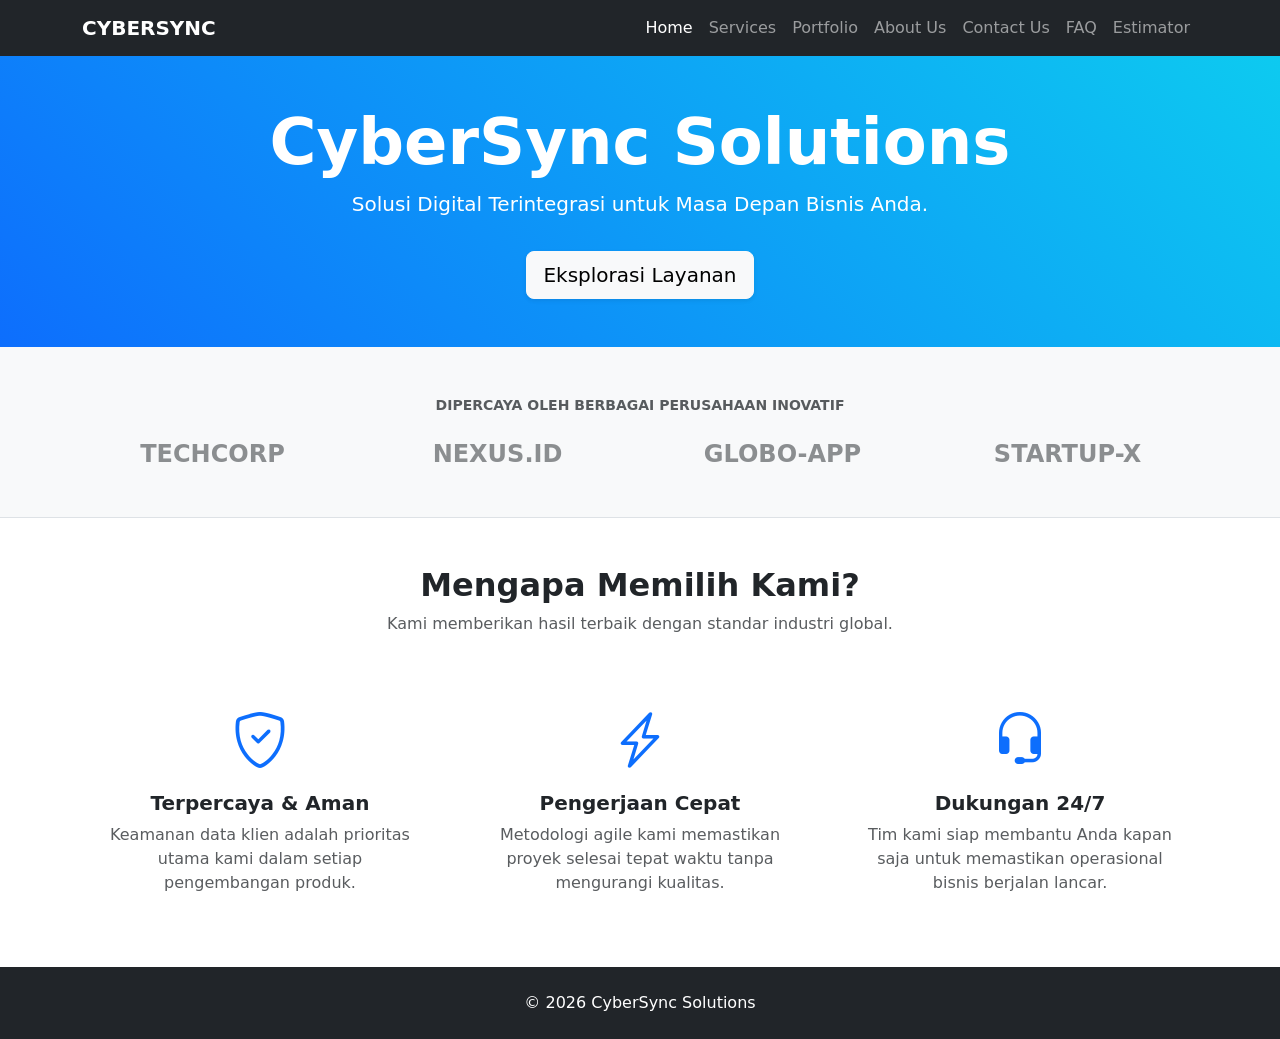
<file: index.html>
<!DOCTYPE html>

<head>
    <meta charset="UTF-8">
    <meta name="viewport" content="width=device-width, initial-scale=1.0">
    <title>CyberSync Solutions</title>
    <link href="https://cdn.jsdelivr.net/npm/bootstrap@5.3.2/dist/css/bootstrap.min.css" rel="stylesheet">
    <link rel="stylesheet" href="https://cdn.jsdelivr.net/npm/bootstrap-icons@1.11.1/font/bootstrap-icons.css">
    <link rel="stylesheet" href="./assets/css/style.css">
</head>

<body class="d-flex flex-column min-vh-100">

    <!-- Navbar: Start -->
    <nav class="navbar navbar-expand-lg navbar-dark bg-dark sticky-top">
        <div class="container">
            <a class="navbar-brand fw-bold" href="/">CYBERSYNC</a>
            <button class="navbar-toggler" type="button" data-bs-toggle="collapse" data-bs-target="#navbarNav">
                <span class="navbar-toggler-icon"></span>
            </button>
            <div class="collapse navbar-collapse" id="navbarNav">
                <ul class="navbar-nav ms-auto text-center mb-2 mb-lg-0">
                    <li class="nav-item"><a class="nav-link active" href="/">Home</a></li>
                    <li class="nav-item"><a class="nav-link" href="/services">Services</a></li>
                    <li class="nav-item"><a class="nav-link" href="/gallery">Portfolio</a></li>
                    <li class="nav-item"><a class="nav-link" href="/about-us">About Us</a></li>
                    <li class="nav-item"><a class="nav-link" href="/contact-us">Contact Us</a></li>
                    <li class="nav-item"><a class="nav-link" href="/faq">FAQ</a></li>
                    <li class="nav-item"><a class="nav-link" href="/estimator">Estimator</a></li>
                </ul>
            </div>
        </div>
    </nav>
    <!-- Navbar: End -->

    <!-- Container - Title & Content: Start -->
    <main class="flex-grow-1">
        <header class="hero-section text-center py-5 py-md-5">
            <div class="container">
                <h1 class="display-3 fw-bold">CyberSync Solutions</h1>
                <p class="lead px-2">Solusi Digital Terintegrasi untuk Masa Depan Bisnis Anda.</p>
                <a href="/services" class="btn btn-light btn-lg mt-3 shadow-sm">Eksplorasi Layanan</a>
            </div>
        </header>

        <section class="py-5 border-bottom bg-light">
            <div class="container text-center">
                <p class="text-muted small text-uppercase fw-bold mb-4">Dipercaya oleh berbagai perusahaan inovatif</p>
                <div class="row row-cols-2 row-cols-md-4 g-4 opacity-50 align-items-center">
                    <div class="col">
                        <h4 class="fw-bold mb-0">TECHCORP</h4>
                    </div>
                    <div class="col">
                        <h4 class="fw-bold mb-0">NEXUS.ID</h4>
                    </div>
                    <div class="col">
                        <h4 class="fw-bold mb-0">GLOBO-APP</h4>
                    </div>
                    <div class="col">
                        <h4 class="fw-bold mb-0">STARTUP-X</h4>
                    </div>
                </div>
            </div>
        </section>

        <section class="py-5">
            <div class="container">
                <div class="text-center mb-5 px-3">
                    <h2 class="fw-bold">Mengapa Memilih Kami?</h2>
                    <p class="text-muted">Kami memberikan hasil terbaik dengan standar industri global.</p>
                </div>
                <div class="row g-4 text-center">
                    <div class="col-12 col-md-4">
                        <div class="p-4 card border-0 h-100">
                            <i class="bi bi-shield-check text-primary display-4 mb-3"></i>
                            <h5 class="fw-bold">Terpercaya & Aman</h5>
                            <p class="text-muted mb-0">Keamanan data klien adalah prioritas utama kami dalam setiap
                                pengembangan produk.</p>
                        </div>
                    </div>
                    <div class="col-12 col-md-4">
                        <div class="p-4 card border-0 h-100">
                            <i class="bi bi-lightning-charge text-primary display-4 mb-3"></i>
                            <h5 class="fw-bold">Pengerjaan Cepat</h5>
                            <p class="text-muted mb-0">Metodologi agile kami memastikan proyek selesai tepat waktu tanpa
                                mengurangi kualitas.</p>
                        </div>
                    </div>
                    <div class="col-12 col-md-4">
                        <div class="p-4 card border-0 h-100">
                            <i class="bi bi-headset text-primary display-4 mb-3"></i>
                            <h5 class="fw-bold">Dukungan 24/7</h5>
                            <p class="text-muted mb-0">Tim kami siap membantu Anda kapan saja untuk memastikan
                                operasional bisnis berjalan lancar.</p>
                        </div>
                    </div>
                </div>
            </div>
        </section>
    </main>
    <!-- Container - Title & Content: End -->

    <!-- Footer: Start -->
    <footer class="py-4 bg-dark text-white text-center">
        <div class="container">
            <p class="mb-0">&copy; 2026 CyberSync Solutions</p>
        </div>
    </footer>
    <!-- Footer: End -->

    <script src="https://cdn.jsdelivr.net/npm/bootstrap@5.3.2/dist/js/bootstrap.bundle.min.js"></script>
    <script src="./assets/js/script.js"></script>
</body>

</html>
</file>
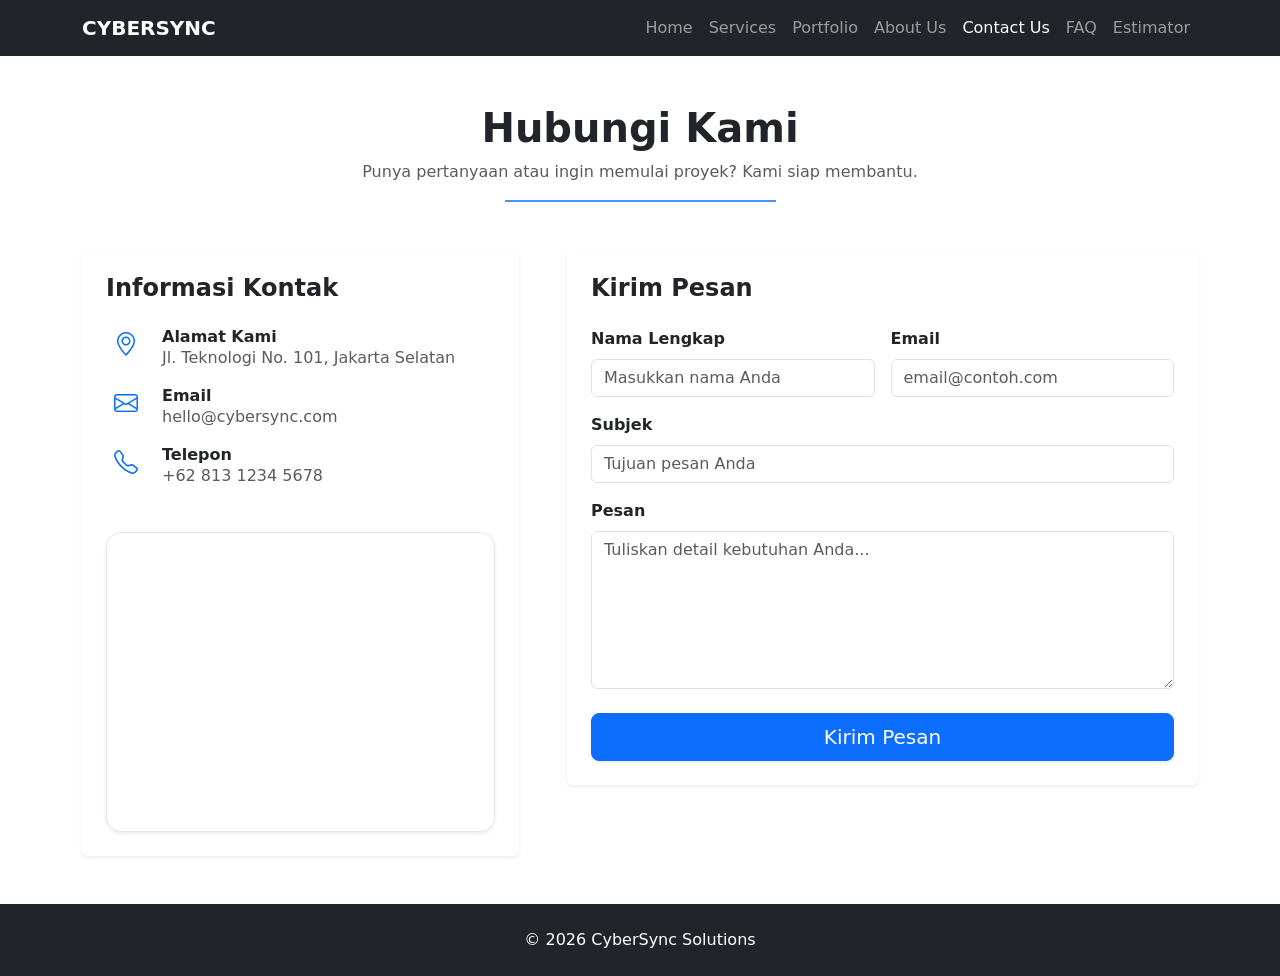
<file: contact-us.html>
<!DOCTYPE html>

<head>
    <meta charset="UTF-8">
    <meta name="viewport" content="width=device-width, initial-scale=1.0">
    <title>Contact Us | CyberSync Solutions</title>
    <link href="https://cdn.jsdelivr.net/npm/bootstrap@5.3.2/dist/css/bootstrap.min.css" rel="stylesheet">
    <link rel="stylesheet" href="https://cdn.jsdelivr.net/npm/bootstrap-icons@1.11.1/font/bootstrap-icons.css">
    <link rel="stylesheet" href="./assets/css/style.css">
</head>

<body class="d-flex flex-column min-vh-100">

    <!-- Navbar: Start -->
    <nav class="navbar navbar-expand-lg navbar-dark bg-dark sticky-top">
        <div class="container">
            <a class="navbar-brand fw-bold" href="/">CYBERSYNC</a>
            <button class="navbar-toggler" type="button" data-bs-toggle="collapse" data-bs-target="#navbarNav">
                <span class="navbar-toggler-icon"></span>
            </button>
            <div class="collapse navbar-collapse" id="navbarNav">
                <ul class="navbar-nav ms-auto text-center mb-2 mb-lg-0">
                    <li class="nav-item"><a class="nav-link" href="/">Home</a></li>
                    <li class="nav-item"><a class="nav-link" href="/services">Services</a></li>
                    <li class="nav-item"><a class="nav-link" href="/gallery">Portfolio</a></li>
                    <li class="nav-item"><a class="nav-link" href="/about-us">About Us</a></li>
                    <li class="nav-item"><a class="nav-link active" href="/contact-us">Contact Us</a></li>
                    <li class="nav-item"><a class="nav-link" href="/faq">FAQ</a></li>
                    <li class="nav-item"><a class="nav-link" href="/estimator">Estimator</a></li>
                </ul>
            </div>
        </div>
    </nav>
    <!-- Navbar: End -->

    <!-- Container - Title & Content: Start -->
    <main class="flex-grow-1 py-5">
        <div class="container">
            <div class="text-center mb-5 px-3">
                <h1 class="fw-bold">Hubungi Kami</h1>
                <p class="text-muted">Punya pertanyaan atau ingin memulai proyek? Kami siap membantu.</p>
                <hr class="w-25 mx-auto border-primary border-2 opacity-75 mt-3">
            </div>

            <div class="row g-5">
                <div class="col-12 col-lg-5">
                    <div class="card border-0 shadow-sm p-4 h-100">
                        <h4 class="fw-bold mb-4">Informasi Kontak</h4>

                        <div class="d-flex align-items-start mb-3">
                            <i class="bi bi-geo-alt contact-info-icon me-3"></i>
                            <div>
                                <h6 class="mb-0 fw-bold">Alamat Kami</h6>
                                <p class="text-muted mb-0">Jl. Teknologi No. 101, Jakarta Selatan</p>
                            </div>
                        </div>

                        <div class="d-flex align-items-start mb-3">
                            <i class="bi bi-envelope contact-info-icon me-3"></i>
                            <div>
                                <h6 class="mb-0 fw-bold">Email</h6>
                                <p class="text-muted mb-0">hello@cybersync.com</p>
                            </div>
                        </div>

                        <div class="d-flex align-items-start mb-4">
                            <i class="bi bi-telephone contact-info-icon me-3"></i>
                            <div>
                                <h6 class="mb-0 fw-bold">Telepon</h6>
                                <p class="text-muted mb-0">+62 813 1234 5678</p>
                            </div>
                        </div>

                        <div class="map-container shadow-sm">
                            <iframe
                                src="https://www.google.com/maps/embed?pb=!1m18!1m12!1m3!1d3966.2482326792476!2d106.802111514769!3d-6.230978995489569!2m3!1f0!2f0!3f0!3m2!1i1024!2i768!4f13.1!3m3!1m2!1s0x2e69f14d30000001%3A0x291263056094b87!2sJakarta%20Selatan!5e0!3m2!1sid!2sid!4v1641000000000!5m2!1sid!2sid"
                                width="100%" height="100%" style="border:0;" allowfullscreen="" loading="lazy">
                            </iframe>
                        </div>
                    </div>
                </div>

                <div class="col-12 col-lg-7">
                    <div class="card border-0 shadow-sm p-4">
                        <h4 class="fw-bold mb-4">Kirim Pesan</h4>
                        <form id="contactForm">
                            <div class="row g-3">
                                <div class="col-12 col-md-6">
                                    <label class="form-label fw-semibold">Nama Lengkap</label>
                                    <input type="text" class="form-control" placeholder="Masukkan nama Anda" required>
                                </div>
                                <div class="col-12 col-md-6">
                                    <label class="form-label fw-semibold">Email</label>
                                    <input type="email" class="form-control" placeholder="email@contoh.com" required>
                                </div>
                                <div class="col-12">
                                    <label class="form-label fw-semibold">Subjek</label>
                                    <input type="text" class="form-control" placeholder="Tujuan pesan Anda">
                                </div>
                                <div class="col-12">
                                    <label class="form-label fw-semibold">Pesan</label>
                                    <textarea class="form-control" rows="6"
                                        placeholder="Tuliskan detail kebutuhan Anda..."></textarea>
                                </div>
                                <div class="col-12">
                                    <button type="submit" class="btn btn-primary btn-lg w-100 mt-2 shadow-sm">Kirim
                                        Pesan</button>
                                </div>
                            </div>
                        </form>
                    </div>
                </div>
            </div>
        </div>
    </main>
    <!-- Container - Title & Content: End -->

    <!-- Footer: Start -->
    <footer class="py-4 bg-dark text-white text-center">
        <div class="container px-4">
            <p class="mb-0">&copy; 2026 CyberSync Solutions</p>
        </div>
    </footer>
    <!-- Footer: End -->

    <script src="https://cdn.jsdelivr.net/npm/bootstrap@5.3.2/dist/js/bootstrap.bundle.min.js"></script>
    <script src="./assets/js/script.js"></script>
</body>

</html>
</file>
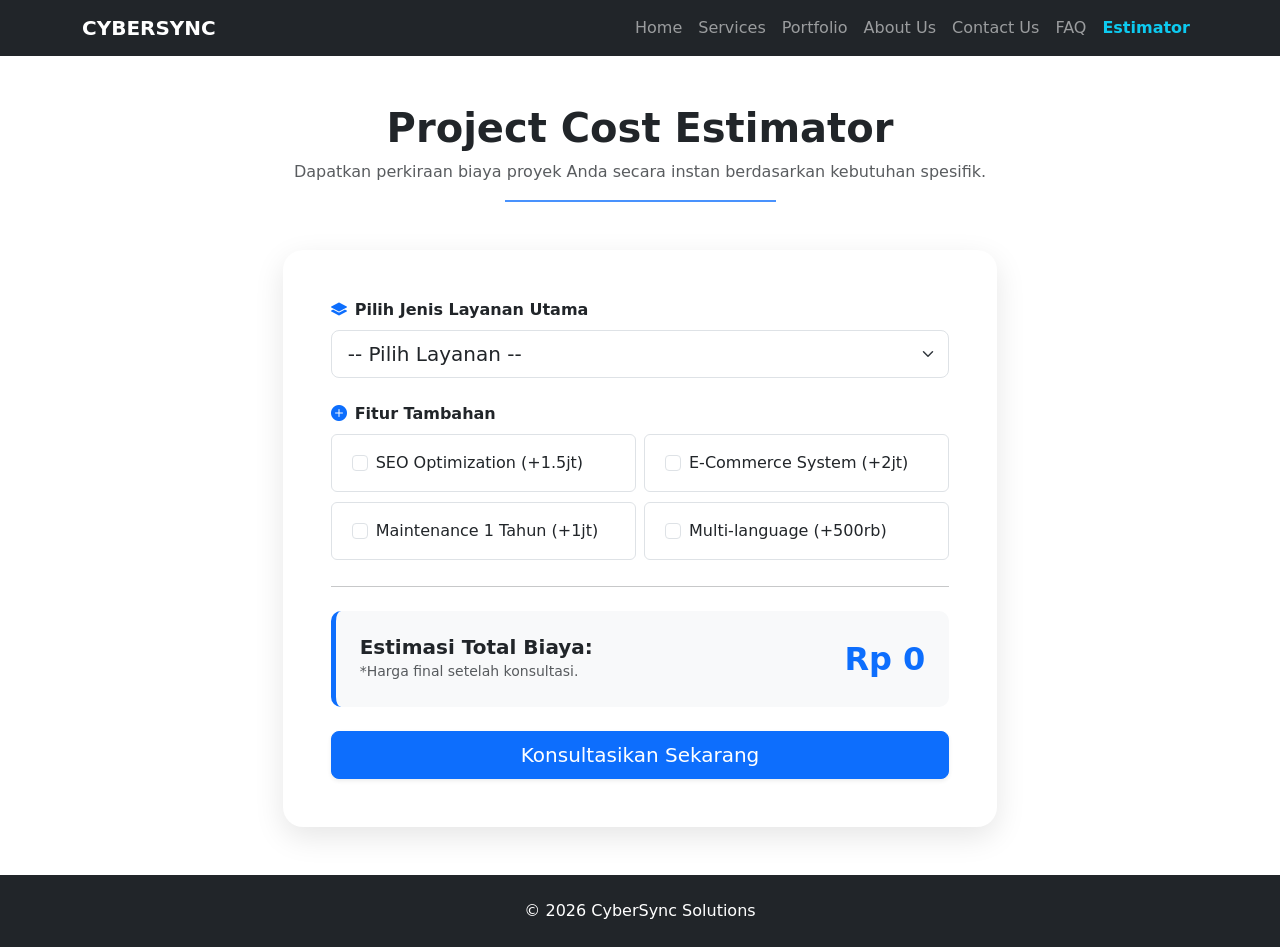
<file: estimator.html>
<!DOCTYPE html>

<head>
    <meta charset="UTF-8">
    <meta name="viewport" content="width=device-width, initial-scale=1.0">
    <title>Project Estimator | CyberSync Solutions</title>
    <link href="https://cdn.jsdelivr.net/npm/bootstrap@5.3.2/dist/css/bootstrap.min.css" rel="stylesheet">
    <link rel="stylesheet" href="https://cdn.jsdelivr.net/npm/bootstrap-icons@1.11.1/font/bootstrap-icons.css">
    <link rel="stylesheet" href="./assets/css/style.css">
</head>

<body class="d-flex flex-column min-vh-100">

    <!-- Navbar: Start -->
    <nav class="navbar navbar-expand-lg navbar-dark bg-dark sticky-top">
        <div class="container">
            <a class="navbar-brand fw-bold" href="/">CYBERSYNC</a>
            <button class="navbar-toggler" type="button" data-bs-toggle="collapse" data-bs-target="#navbarNav">
                <span class="navbar-toggler-icon"></span>
            </button>
            <div class="collapse navbar-collapse" id="navbarNav">
                <ul class="navbar-nav ms-auto text-center mb-2 mb-lg-0">
                    <li class="nav-item"><a class="nav-link" href="/">Home</a></li>
                    <li class="nav-item"><a class="nav-link" href="/services">Services</a></li>
                    <li class="nav-item"><a class="nav-link" href="/gallery">Portfolio</a></li>
                    <li class="nav-item"><a class="nav-link" href="/about-us">About Us</a></li>
                    <li class="nav-item"><a class="nav-link" href="/contact-us">Contact Us</a></li>
                    <li class="nav-item"><a class="nav-link" href="/faq">FAQ</a></li>
                    <li class="nav-item"><a class="nav-link active fw-bold text-info" href="/estimator">Estimator</a>
                    </li>
                </ul>
            </div>
        </div>
    </nav>
    <!-- Navbar: End -->

    <!-- Container - Title & Content: Start -->
    <main class="flex-grow-1 py-5">
        <div class="container">
            <div class="text-center mb-5 px-3">
                <h1 class="fw-bold">Project Cost Estimator</h1>
                <p class="text-muted">Dapatkan perkiraan biaya proyek Anda secara instan berdasarkan kebutuhan spesifik.
                </p>
                <hr class="w-25 mx-auto border-primary border-2 opacity-75 mt-3">
            </div>

            <div class="row justify-content-center px-3">
                <div class="col-12 col-lg-8">
                    <div class="card calc-card p-4 p-md-5">
                        <form id="calcForm">
                            <div class="mb-4">
                                <label class="form-label fw-bold"><i
                                        class="bi bi-layers-fill me-2 text-primary"></i>Pilih Jenis Layanan
                                    Utama</label>
                                <select class="form-select form-select-lg" id="serviceType">
                                    <option value="0" selected disabled>-- Pilih Layanan --</option>
                                    <option value="5000000">Web Development (Mulai Rp 5jt)</option>
                                    <option value="8000000">Mobile App Development (Mulai Rp 8jt)</option>
                                    <option value="3000000">UI/UX Design (Mulai Rp 3jt)</option>
                                    <option value="2000000">Digital Marketing (Mulai Rp 2jt)</option>
                                </select>
                            </div>

                            <div class="mb-4">
                                <label class="form-label fw-bold"><i
                                        class="bi bi-plus-circle-fill me-2 text-primary"></i>Fitur Tambahan</label>
                                <div class="row g-2">
                                    <div class="col-12 col-md-6">
                                        <div class="form-check border p-3 rounded">
                                            <input class="form-check-input ms-1" type="checkbox" value="1500000"
                                                id="feature1">
                                            <label class="form-check-label ms-2" for="feature1">SEO Optimization
                                                (+1.5jt)</label>
                                        </div>
                                    </div>
                                    <div class="col-12 col-md-6">
                                        <div class="form-check border p-3 rounded">
                                            <input class="form-check-input ms-1" type="checkbox" value="2000000"
                                                id="feature2">
                                            <label class="form-check-label ms-2" for="feature2">E-Commerce System
                                                (+2jt)</label>
                                        </div>
                                    </div>
                                    <div class="col-12 col-md-6">
                                        <div class="form-check border p-3 rounded">
                                            <input class="form-check-input ms-1" type="checkbox" value="1000000"
                                                id="feature3">
                                            <label class="form-check-label ms-2" for="feature3">Maintenance 1 Tahun
                                                (+1jt)</label>
                                        </div>
                                    </div>
                                    <div class="col-12 col-md-6">
                                        <div class="form-check border p-3 rounded">
                                            <input class="form-check-input ms-1" type="checkbox" value="500000"
                                                id="feature4">
                                            <label class="form-check-label ms-2" for="feature4">Multi-language
                                                (+500rb)</label>
                                        </div>
                                    </div>
                                </div>
                            </div>

                            <hr class="my-4">

                            <div class="result-box p-4">
                                <div
                                    class="d-flex flex-column flex-md-row justify-content-between align-items-center text-center text-md-start">
                                    <div class="mb-3 mb-md-0">
                                        <h5 class="mb-0 fw-bold">Estimasi Total Biaya:</h5>
                                        <small class="text-muted">*Harga final setelah konsultasi.</small>
                                    </div>
                                    <h2 class="mb-0 text-primary fw-bold" id="totalPriceDisplay">Rp 0</h2>
                                </div>
                            </div>

                            <div class="mt-4">
                                <a href="/contact-us" class="btn btn-primary btn-lg w-100 shadow-sm">Konsultasikan
                                    Sekarang</a>
                            </div>
                        </form>
                    </div>
                </div>
            </div>
        </div>
    </main>
    <!-- Container - Title & Content: End -->

    <!-- Footer: Start -->
    <footer class="py-4 bg-dark text-white text-center">
        <div class="container">
            <p class="mb-0">&copy; 2026 CyberSync Solutions</p>
        </div>
    </footer>
    <!-- Footer: End -->

    <script src="https://cdn.jsdelivr.net/npm/bootstrap@5.3.2/dist/js/bootstrap.bundle.min.js"></script>
    <script src="./assets/js/script.js"></script>
</body>

</html>
</file>
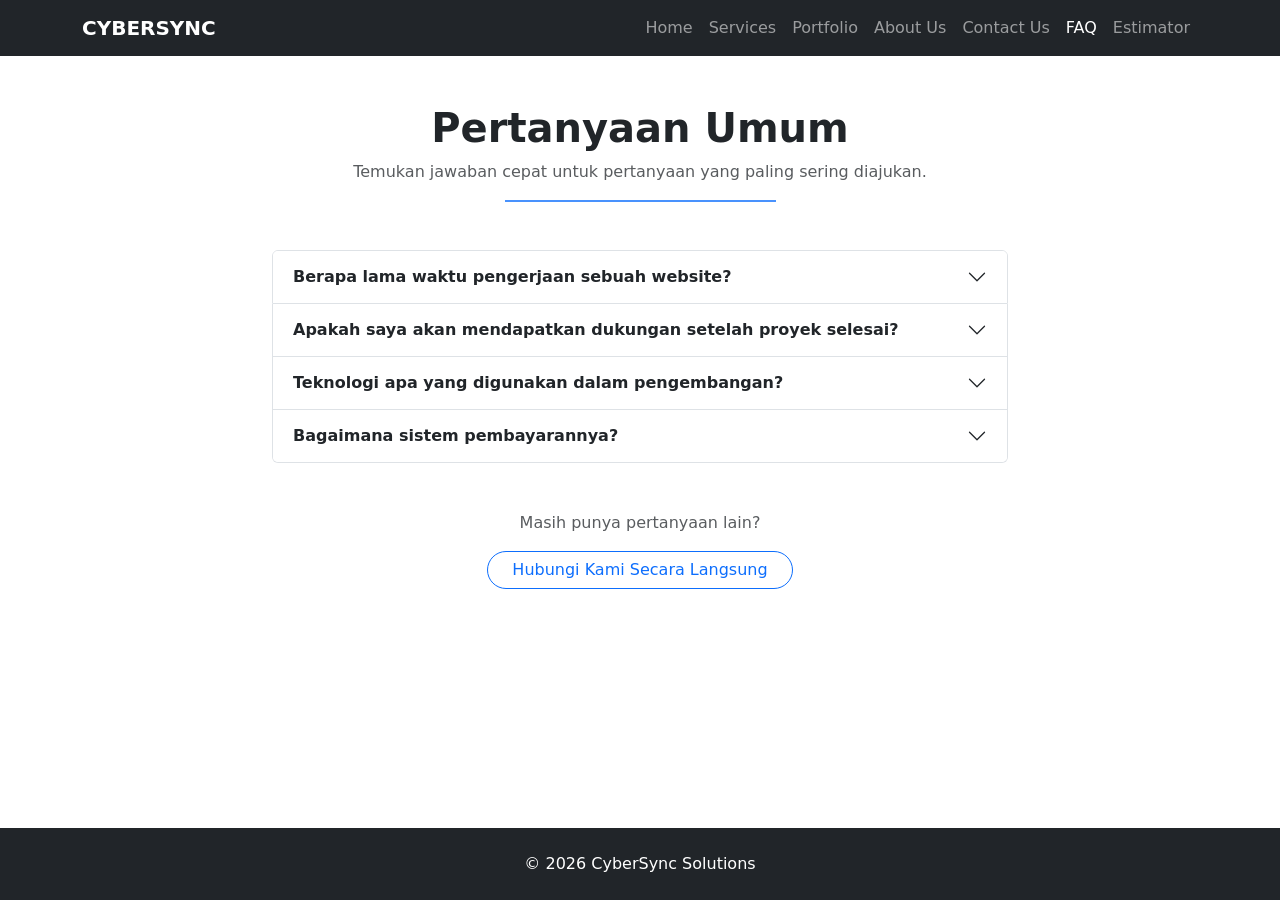
<file: faq.html>
<!DOCTYPE html>

<head>
    <meta charset="UTF-8">
    <meta name="viewport" content="width=device-width, initial-scale=1.0">
    <title>FAQ | CyberSync Solutions</title>
    <link href="https://cdn.jsdelivr.net/npm/bootstrap@5.3.2/dist/css/bootstrap.min.css" rel="stylesheet">
    <link rel="stylesheet" href="https://cdn.jsdelivr.net/npm/bootstrap-icons@1.11.1/font/bootstrap-icons.css">
    <link rel="stylesheet" href="./assets/css/style.css">
</head>

<body class="d-flex flex-column min-vh-100">

    <!-- Navbar: Start -->
    <nav class="navbar navbar-expand-lg navbar-dark bg-dark sticky-top">
        <div class="container">
            <a class="navbar-brand fw-bold" href="/">CYBERSYNC</a>
            <button class="navbar-toggler" type="button" data-bs-toggle="collapse" data-bs-target="#navbarNav">
                <span class="navbar-toggler-icon"></span>
            </button>
            <div class="collapse navbar-collapse" id="navbarNav">
                <ul class="navbar-nav ms-auto text-center mb-2 mb-lg-0">
                    <li class="nav-item"><a class="nav-link" href="/">Home</a></li>
                    <li class="nav-item"><a class="nav-link" href="/services">Services</a></li>
                    <li class="nav-item"><a class="nav-link" href="/gallery">Portfolio</a></li>
                    <li class="nav-item"><a class="nav-link" href="/about-us">About Us</a></li>
                    <li class="nav-item"><a class="nav-link" href="/contact-us">Contact Us</a></li>
                    <li class="nav-item"><a class="nav-link active" href="/faq">FAQ</a></li>
                    <li class="nav-item"><a class="nav-link" href="/estimator">Estimator</a></li>
                </ul>
            </div>
        </div>
    </nav>
    <!-- Navbar: End -->

    <!-- Container - Title & Content: Start -->
    <main class="flex-grow-1 py-5">
        <div class="container">
            <div class="text-center mb-5 px-3">
                <h1 class="fw-bold">Pertanyaan Umum</h1>
                <p class="text-muted">Temukan jawaban cepat untuk pertanyaan yang paling sering diajukan.</p>
                <hr class="w-25 mx-auto border-primary border-2 opacity-75 mt-3">
            </div>

            <div class="row justify-content-center">
                <div class="col-12 col-lg-8">
                    <div class="accordion" id="faqAccordion">

                        <div class="accordion-item">
                            <h2 class="accordion-header">
                                <button class="accordion-button collapsed fw-bold" type="button"
                                    data-bs-toggle="collapse" data-bs-target="#collapseOne">
                                    Berapa lama waktu pengerjaan sebuah website?
                                </button>
                            </h2>
                            <div id="collapseOne" class="accordion-collapse collapse" data-bs-parent="#faqAccordion">
                                <div class="accordion-body text-muted">
                                    Waktu pengerjaan sangat bergantung pada kompleksitas proyek. Untuk website profil
                                    perusahaan standar biasanya memakan waktu 2-4 minggu, sementara platform e-commerce
                                    bisa memakan waktu 1-3 bulan.
                                </div>
                            </div>
                        </div>

                        <div class="accordion-item">
                            <h2 class="accordion-header">
                                <button class="accordion-button collapsed fw-bold" type="button"
                                    data-bs-toggle="collapse" data-bs-target="#collapseTwo">
                                    Apakah saya akan mendapatkan dukungan setelah proyek selesai?
                                </button>
                            </h2>
                            <div id="collapseTwo" class="accordion-collapse collapse" data-bs-parent="#faqAccordion">
                                <div class="accordion-body text-muted">
                                    Ya, tentu saja. Kami menyediakan layanan pemeliharaan (maintenance) gratis selama 3
                                    bulan pertama untuk memastikan semua fitur berjalan lancar setelah peluncuran.
                                </div>
                            </div>
                        </div>

                        <div class="accordion-item">
                            <h2 class="accordion-header">
                                <button class="accordion-button collapsed fw-bold" type="button"
                                    data-bs-toggle="collapse" data-bs-target="#collapseThree">
                                    Teknologi apa yang digunakan dalam pengembangan?
                                </button>
                            </h2>
                            <div id="collapseThree" class="accordion-collapse collapse" data-bs-parent="#faqAccordion">
                                <div class="accordion-body text-muted">
                                    Kami menggunakan teknologi terbaru yang stabil dan aman, seperti React.js, Node.js,
                                    Laravel, Flutter untuk aplikasi mobile, dan AWS/Google Cloud untuk infrastruktur
                                    hosting.
                                </div>
                            </div>
                        </div>

                        <div class="accordion-item">
                            <h2 class="accordion-header">
                                <button class="accordion-button collapsed fw-bold" type="button"
                                    data-bs-toggle="collapse" data-bs-target="#collapseFour">
                                    Bagaimana sistem pembayarannya?
                                </button>
                            </h2>
                            <div id="collapseFour" class="accordion-collapse collapse" data-bs-parent="#faqAccordion">
                                <div class="accordion-body text-muted">
                                    Sistem pembayaran biasanya dibagi menjadi 3 tahap: Down Payment (DP) 40%, pembayaran
                                    termin kedua setelah progres 50%, dan pelunasan setelah proyek siap diluncurkan.
                                </div>
                            </div>
                        </div>

                    </div>
                </div>
            </div>

            <div class="text-center mt-5">
                <p class="text-muted">Masih punya pertanyaan lain?</p>
                <a href="/contact-us" class="btn btn-outline-primary rounded-pill px-4">Hubungi Kami Secara Langsung</a>
            </div>
        </div>
    </main>
    <!-- Container - Title & Content: End -->

    <!-- Footer: Start -->
    <footer class="py-4 bg-dark text-white text-center">
        <div class="container">
            <p class="mb-0">&copy; 2026 CyberSync Solutions</p>
        </div>
    </footer>
    <!-- Footer: End -->

    <script src="https://cdn.jsdelivr.net/npm/bootstrap@5.3.2/dist/js/bootstrap.bundle.min.js"></script>
    <script src="./assets/js/script.js"></script>
</body>

</html>
</file>
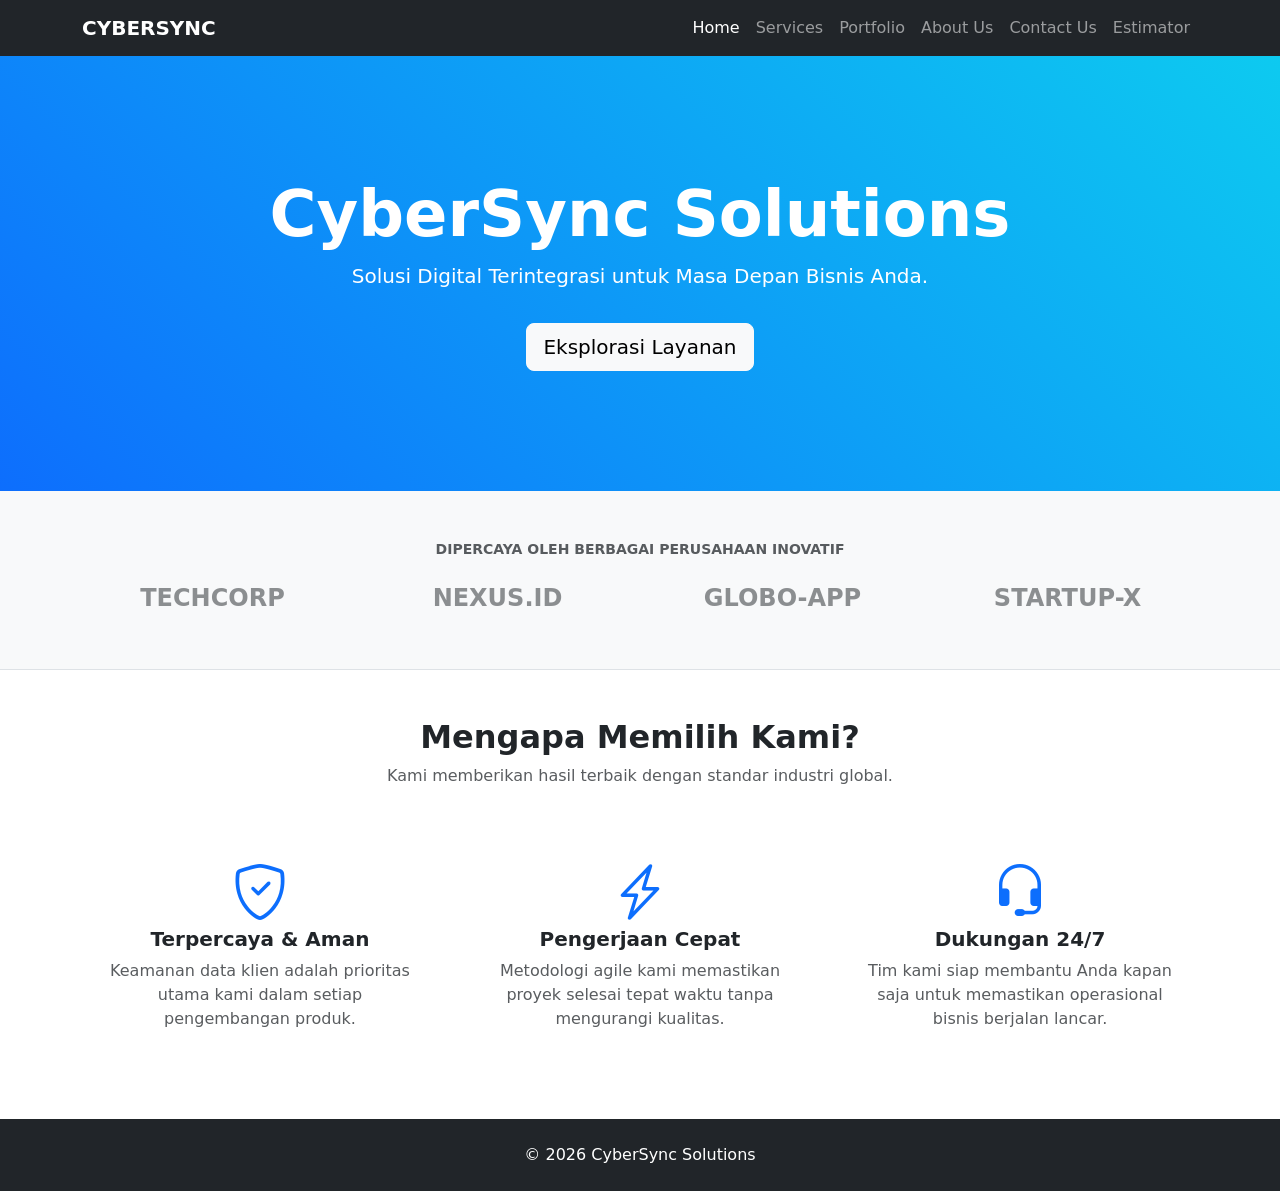
<file: home.html>
<!DOCTYPE html>

<head>
    <meta charset="UTF-8">
    <meta name="viewport" content="width=device-width, initial-scale=1.0">
    <title>CyberSync Solutions</title>
    <link href="https://cdn.jsdelivr.net/npm/bootstrap@5.3.2/dist/css/bootstrap.min.css" rel="stylesheet">
    <link rel="stylesheet" href="https://cdn.jsdelivr.net/npm/bootstrap-icons@1.11.1/font/bootstrap-icons.css">
    <link rel="stylesheet" href="./assets/css/style.css">
</head>

<body class="d-flex flex-column min-vh-100">

    <nav class="navbar navbar-expand-lg navbar-dark bg-dark sticky-top">
        <div class="container">
            <a class="navbar-brand fw-bold" href="home.html">CYBERSYNC</a>
            <button class="navbar-toggler" type="button" data-bs-toggle="collapse" data-bs-target="#navbarNav">
                <span class="navbar-toggler-icon"></span>
            </button>
            <div class="collapse navbar-collapse" id="navbarNav">
                <ul class="navbar-nav ms-auto">
                    <li class="nav-item"><a class="nav-link active" href="home.html">Home</a></li>
                    <li class="nav-item"><a class="nav-link" href="services.html">Services</a></li>
                    <li class="nav-item"><a class="nav-link" href="gallery.html">Portfolio</a></li>
                    <li class="nav-item"><a class="nav-link" href="about-us.html">About Us</a></li>
                    <li class="nav-item"><a class="nav-link" href="contact-us.html">Contact Us</a></li>
                    <li class="nav-item"><a class="nav-link" href="estimator.html">Estimator</a></li>
                </ul>
            </div>
        </div>
    </nav>

    <main class="flex-grow-1">
        <header class="hero-section text-center">
            <div class="container">
                <h1 class="display-3 fw-bold">CyberSync Solutions</h1>
                <p class="lead">Solusi Digital Terintegrasi untuk Masa Depan Bisnis Anda.</p>
                <a href="services.html" class="btn btn-light btn-lg mt-3">Eksplorasi Layanan</a>
            </div>
        </header>

        <section class="py-5 border-bottom bg-light">
            <div class="container text-center">
                <p class="text-muted small text-uppercase fw-bold mb-4">Dipercaya oleh berbagai perusahaan inovatif</p>
                <div class="row row-cols-2 row-cols-md-4 g-4 opacity-50">
                    <div class="col">
                        <h4 class="fw-bold">TECHCORP</h4>
                    </div>
                    <div class="col">
                        <h4 class="fw-bold">NEXUS.ID</h4>
                    </div>
                    <div class="col">
                        <h4 class="fw-bold">GLOBO-APP</h4>
                    </div>
                    <div class="col">
                        <h4 class="fw-bold">STARTUP-X</h4>
                    </div>
                </div>
            </div>
        </section>

        <section class="py-5">
            <div class="container">
                <div class="text-center mb-5">
                    <h2 class="fw-bold">Mengapa Memilih Kami?</h2>
                    <p class="text-muted">Kami memberikan hasil terbaik dengan standar industri global.</p>
                </div>
                <div class="row g-4 text-center">
                    <div class="col-md-4">
                        <div class="p-4">
                            <i class="bi bi-shield-check text-primary display-4 mb-3"></i>
                            <h5 class="fw-bold">Terpercaya & Aman</h5>
                            <p class="text-muted">Keamanan data klien adalah prioritas utama kami dalam setiap
                                pengembangan produk.</p>
                        </div>
                    </div>
                    <div class="col-md-4">
                        <div class="p-4">
                            <i class="bi bi-lightning-charge text-primary display-4 mb-3"></i>
                            <h5 class="fw-bold">Pengerjaan Cepat</h5>
                            <p class="text-muted">Metodologi agile kami memastikan proyek selesai tepat waktu tanpa
                                mengurangi kualitas.</p>
                        </div>
                    </div>
                    <div class="col-md-4">
                        <div class="p-4">
                            <i class="bi bi-headset text-primary display-4 mb-3"></i>
                            <h5 class="fw-bold">Dukungan 24/7</h5>
                            <p class="text-muted">Tim kami siap membantu Anda kapan saja untuk memastikan operasional
                                bisnis berjalan lancar.</p>
                        </div>
                    </div>
                </div>
            </div>
        </section>

    </main>

    <footer class="py-4 bg-dark text-white text-center">
        <div class="container">
            <p class="mb-0">&copy; 2026 CyberSync Solutions</p>
        </div>
    </footer>
</body>

</html>
</file>
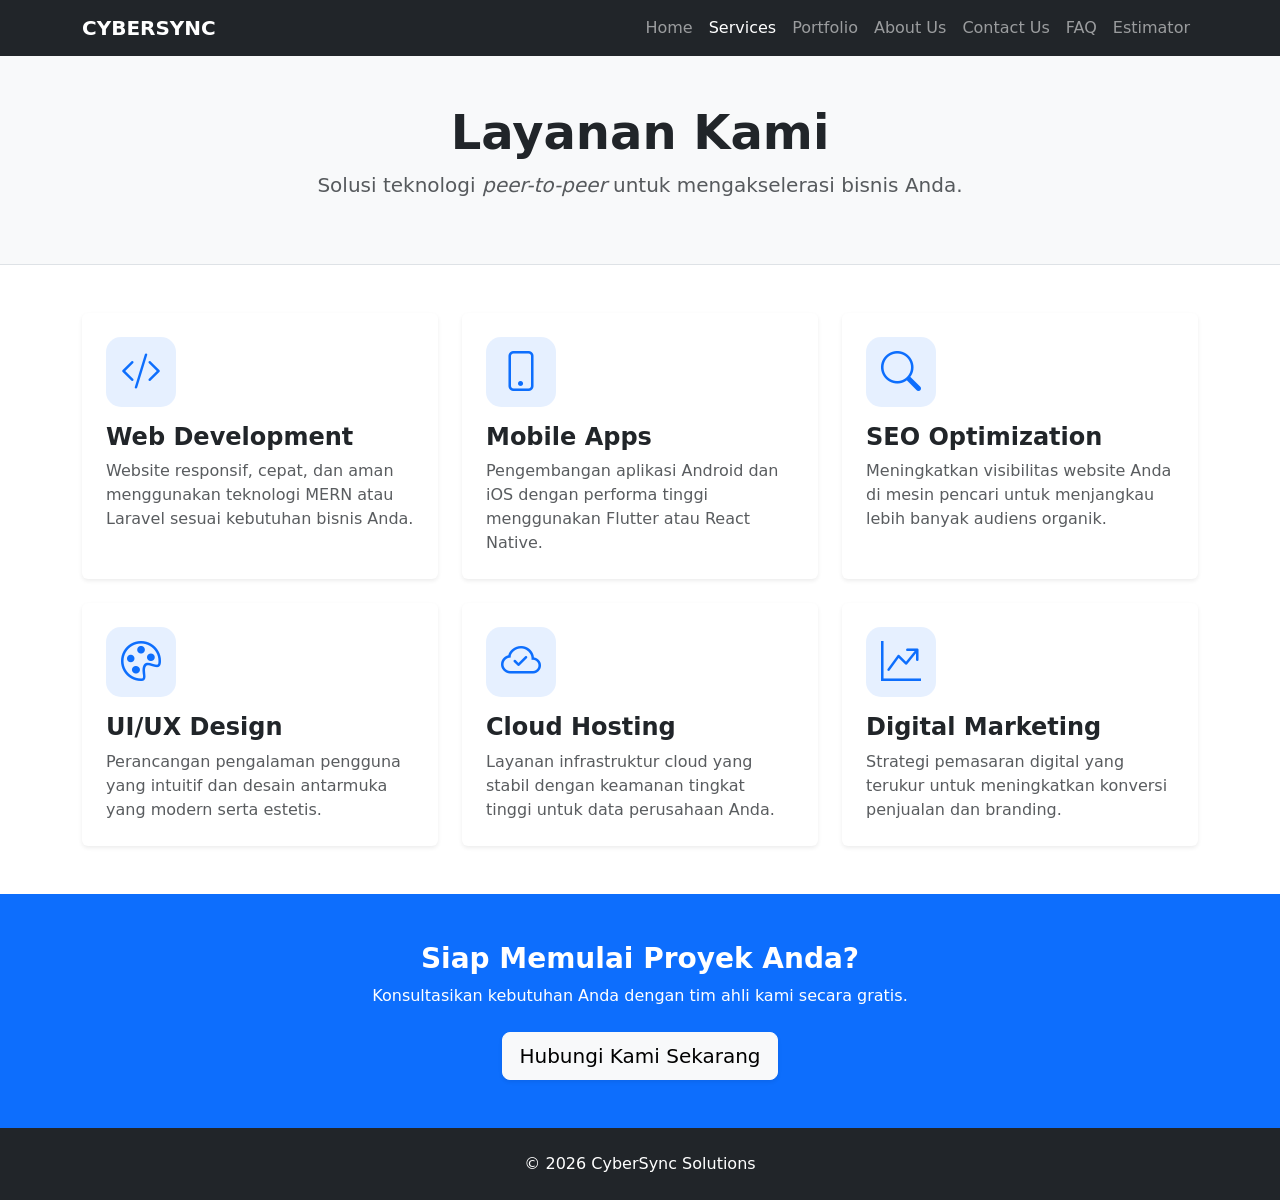
<file: services.html>
<!DOCTYPE html>

<head>
    <meta charset="UTF-8">
    <meta name="viewport" content="width=device-width, initial-scale=1.0">
    <title>Services | CyberSync Solutions</title>
    <link href="https://cdn.jsdelivr.net/npm/bootstrap@5.3.2/dist/css/bootstrap.min.css" rel="stylesheet">
    <link rel="stylesheet" href="https://cdn.jsdelivr.net/npm/bootstrap-icons@1.11.1/font/bootstrap-icons.css">
    <link rel="stylesheet" href="./assets/css/style.css">
</head>

<body class="d-flex flex-column min-vh-100">

    <!-- Navbar: Start -->
    <nav class="navbar navbar-expand-lg navbar-dark bg-dark sticky-top">
        <div class="container">
            <a class="navbar-brand fw-bold" href="/">CYBERSYNC</a>
            <button class="navbar-toggler" type="button" data-bs-toggle="collapse" data-bs-target="#navbarNav">
                <span class="navbar-toggler-icon"></span>
            </button>
            <div class="collapse navbar-collapse" id="navbarNav">
                <ul class="navbar-nav ms-auto text-center mb-2 mb-lg-0">
                    <li class="nav-item"><a class="nav-link" href="/">Home</a></li>
                    <li class="nav-item"><a class="nav-link active" href="/services">Services</a></li>
                    <li class="nav-item"><a class="nav-link" href="/gallery">Portfolio</a></li>
                    <li class="nav-item"><a class="nav-link" href="/about-us">About Us</a></li>
                    <li class="nav-item"><a class="nav-link" href="/contact-us">Contact Us</a></li>
                    <li class="nav-item"><a class="nav-link" href="/faq">FAQ</a></li>
                    <li class="nav-item"><a class="nav-link" href="/estimator">Estimator</a></li>
                </ul>
            </div>
        </div>
    </nav>
    <!-- Navbar: End -->

    <!-- Container - Title & Content: Start -->
    <main class="flex-grow-1">
        <section class="py-5 bg-light border-bottom">
            <div class="container text-center px-4">
                <h1 class="display-5 fw-bold">Layanan Kami</h1>
                <p class="lead opacity-75 px-2">Solusi teknologi <i>peer-to-peer</i> untuk mengakselerasi bisnis Anda.</p>
            </div>
        </section>

        <section class="py-5">
            <div class="container">
                <div class="row g-4">
                    <div class="col-12 col-md-6 col-lg-4">
                        <div class="card h-100 p-4 service-card shadow-sm border-0">
                            <div class="service-icon mb-3">
                                <i class="bi bi-code-slash text-primary display-6"></i>
                            </div>
                            <h4 class="fw-bold">Web Development</h4>
                            <p class="text-muted mb-0">Website responsif, cepat, dan aman menggunakan teknologi MERN
                                atau Laravel sesuai kebutuhan bisnis Anda.</p>
                        </div>
                    </div>

                    <div class="col-12 col-md-6 col-lg-4">
                        <div class="card h-100 p-4 service-card shadow-sm border-0">
                            <div class="service-icon mb-3">
                                <i class="bi bi-phone text-primary display-6"></i>
                            </div>
                            <h4 class="fw-bold">Mobile Apps</h4>
                            <p class="text-muted mb-0">Pengembangan aplikasi Android dan iOS dengan performa tinggi
                                menggunakan Flutter atau React Native.</p>
                        </div>
                    </div>

                    <div class="col-12 col-md-6 col-lg-4">
                        <div class="card h-100 p-4 service-card shadow-sm border-0">
                            <div class="service-icon mb-3">
                                <i class="bi bi-search text-primary display-6"></i>
                            </div>
                            <h4 class="fw-bold">SEO Optimization</h4>
                            <p class="text-muted mb-0">Meningkatkan visibilitas website Anda di mesin pencari untuk
                                menjangkau lebih banyak audiens organik.</p>
                        </div>
                    </div>

                    <div class="col-12 col-md-6 col-lg-4">
                        <div class="card h-100 p-4 service-card shadow-sm border-0">
                            <div class="service-icon mb-3">
                                <i class="bi bi-palette text-primary display-6"></i>
                            </div>
                            <h4 class="fw-bold">UI/UX Design</h4>
                            <p class="text-muted mb-0">Perancangan pengalaman pengguna yang intuitif dan desain
                                antarmuka yang modern serta estetis.</p>
                        </div>
                    </div>

                    <div class="col-12 col-md-6 col-lg-4">
                        <div class="card h-100 p-4 service-card shadow-sm border-0">
                            <div class="service-icon mb-3">
                                <i class="bi bi-cloud-check text-primary display-6"></i>
                            </div>
                            <h4 class="fw-bold">Cloud Hosting</h4>
                            <p class="text-muted mb-0">Layanan infrastruktur cloud yang stabil dengan keamanan tingkat
                                tinggi untuk data perusahaan Anda.</p>
                        </div>
                    </div>

                    <div class="col-12 col-md-6 col-lg-4">
                        <div class="card h-100 p-4 service-card shadow-sm border-0">
                            <div class="service-icon mb-3">
                                <i class="bi bi-graph-up-arrow text-primary display-6"></i>
                            </div>
                            <h4 class="fw-bold">Digital Marketing</h4>
                            <p class="text-muted mb-0">Strategi pemasaran digital yang terukur untuk meningkatkan
                                konversi penjualan dan branding.</p>
                        </div>
                    </div>
                </div>
            </div>
        </section>

        <section class="py-5 bg-primary text-white text-center">
            <div class="container px-4">
                <h3 class="fw-bold">Siap Memulai Proyek Anda?</h3>
                <p>Konsultasikan kebutuhan Anda dengan tim ahli kami secara gratis.</p>
                <a href="/contact-us" class="btn btn-light btn-lg mt-2 shadow-sm">Hubungi Kami Sekarang</a>
            </div>
        </section>
    </main>
    <!-- Container - Title & Content: End -->

    <!-- Footer: Start -->
    <footer class="py-4 bg-dark text-white text-center">
        <div class="container">
            <p class="mb-0">&copy; 2026 CyberSync Solutions</p>
        </div>
    </footer>
    <!-- Footer: End -->

    <script src="https://cdn.jsdelivr.net/npm/bootstrap@5.3.2/dist/js/bootstrap.bundle.min.js"></script>
    <script src="./assets/js/script.js"></script>
</body>

</html>
</file>
<file: assets/css/style.css>
/* Home */
.hero-section {
    padding: 120px 0;
    background: linear-gradient(45deg, #0d6efd, #0dcaf0);
    color: white;
}

/* Services */
.service-icon {
    width: 70px;
    height: 70px;
    display: flex;
    align-items: center;
    justify-content: center;
    border-radius: 15px;
    background: rgba(13, 110, 253, 0.1);
    color: #0d6efd;
    font-size: 2rem;
    margin-bottom: 1.5rem;
    transition: 0.3s;
}

.service-card:hover .service-icon {
    background: #0d6efd;
    color: white;
    transform: rotateY(360deg);
}

.service-card {
    border: 1px solid rgba(0, 0, 0, 0.05);
    transition: 0.3s;
}

.service-card:hover {
    border-color: #0d6efd;
    box-shadow: 0 10px 30px rgba(0, 0, 0, 0.08);
}

/* Portfolio */
.portfolio-card {
    transition: transform 0.3s ease, shadow 0.3s ease;
    overflow: hidden;
    border: none;
}

.portfolio-card:hover {
    transform: translateY(-10px);
    box-shadow: 0 10px 20px rgba(0, 0, 0, 0.2);
}

.portfolio-img-container {
    overflow: hidden;
}

.portfolio-img-container img {
    transition: transform 0.5s ease;
    height: 250px;
    object-fit: cover;
}

.portfolio-card:hover img {
    transform: scale(1.1);
}

.category-badge {
    font-size: 0.8rem;
    text-transform: uppercase;
    letter-spacing: 1px;
}

/* About Us */
.about-img {
    border-radius: 20px;
    box-shadow: 20px 20px 0px #0d6efd;
}

.team-card img {
    width: 120px;
    height: 120px;
    object-fit: cover;
    border: 4px solid #0d6efd;
}

.stat-box {
    background: linear-gradient(45deg, #0d6efd, #0dcaf0);
    color: white;
    border-radius: 15px;
    padding: 30px;
}

/* Contact Us */
.contact-info-icon {
    font-size: 1.5rem;
    color: #0d6efd;
    margin-right: 15px;
}

.map-container {
    height: 400px;
    border-radius: 15px;
    overflow: hidden;
    border: 1px solid rgba(0, 0, 0, 0.1);
}

/* Estimator */
.calc-card {
    border: none;
    border-radius: 20px;
    box-shadow: 0 15px 35px rgba(0, 0, 0, 0.1);
}

.result-box {
    background: #f8f9fa;
    border-left: 5px solid #0d6efd;
    border-radius: 10px;
}

#totalPrice {
    color: #0d6efd;
    font-weight: bold;
}


/* Responsive */
/* Home/landing page */
@media (max-width: 576px) {
    .display-3 {
        font-size: 2.5rem;
    }

    .hero-section {
        padding: 80px 0;
    }
}

/* Services */
.service-card {
    transition: all 0.3s ease-in-out;
}

.service-card:hover {
    transform: translateY(-10px);
    border: 1px solid #0d6efd !important;
}

.service-icon i {
    transition: transform 0.3s ease;
}

.service-card:hover .service-icon i {
    transform: scale(1.1);
}

/* Portfolio */
/* Mengadaptasikan semua gambar portfolio memiliki ukuran yang seragam */
.portfolio-img-container {
    height: 250px;
    overflow: hidden;
}

.portfolio-img-container img {
    width: 100%;
    height: 100%;
    object-fit: cover;
    transition: transform 0.3s ease;
}

.portfolio-card:hover img {
    transform: scale(1.05);
}

/* About Us */
/* Mengadaptasikan foto tim agar ukuran seragam */
.team-card img {
    width: 150px;
    height: 150px;
    object-fit: cover;
    border: 5px solid #f8f9fa;
    transition: transform 0.3s ease;
}

.team-card:hover img {
    transform: scale(1.05);
    border-color: #0d6efd;
}

/* Penyesuaian gambar About Us agar tidak terlalu mepet pada mobile */
@media (max-width: 991px) {
    .about-img {
        margin-top: 2rem;
        max-height: 400px;
        object-fit: cover;
        width: 100%;
    }
}

/* Contact Us */
/* Mengadaptasikan ikon kontak memiliki jarak dan warna yang konsisten */
.contact-info-icon {
    font-size: 1.5rem;
    color: #0d6efd;
    width: 40px;
    text-align: center;
}

.map-container {
    height: 300px;
    border-radius: 15px;
    overflow: hidden;
    margin-top: 20px;
}

/* Estimator */
/* Styling khusus untuk kalkulator */
.result-box {
    background-color: #f8f9fa;
    border-left: 5px solid #0d6efd;
    border-radius: 10px;
    transition: all 0.3s ease;
}

.calc-card {
    border: none;
    border-radius: 20px;
    box-shadow: 0 10px 30px rgba(0, 0, 0, 0.1);
}
</file>
